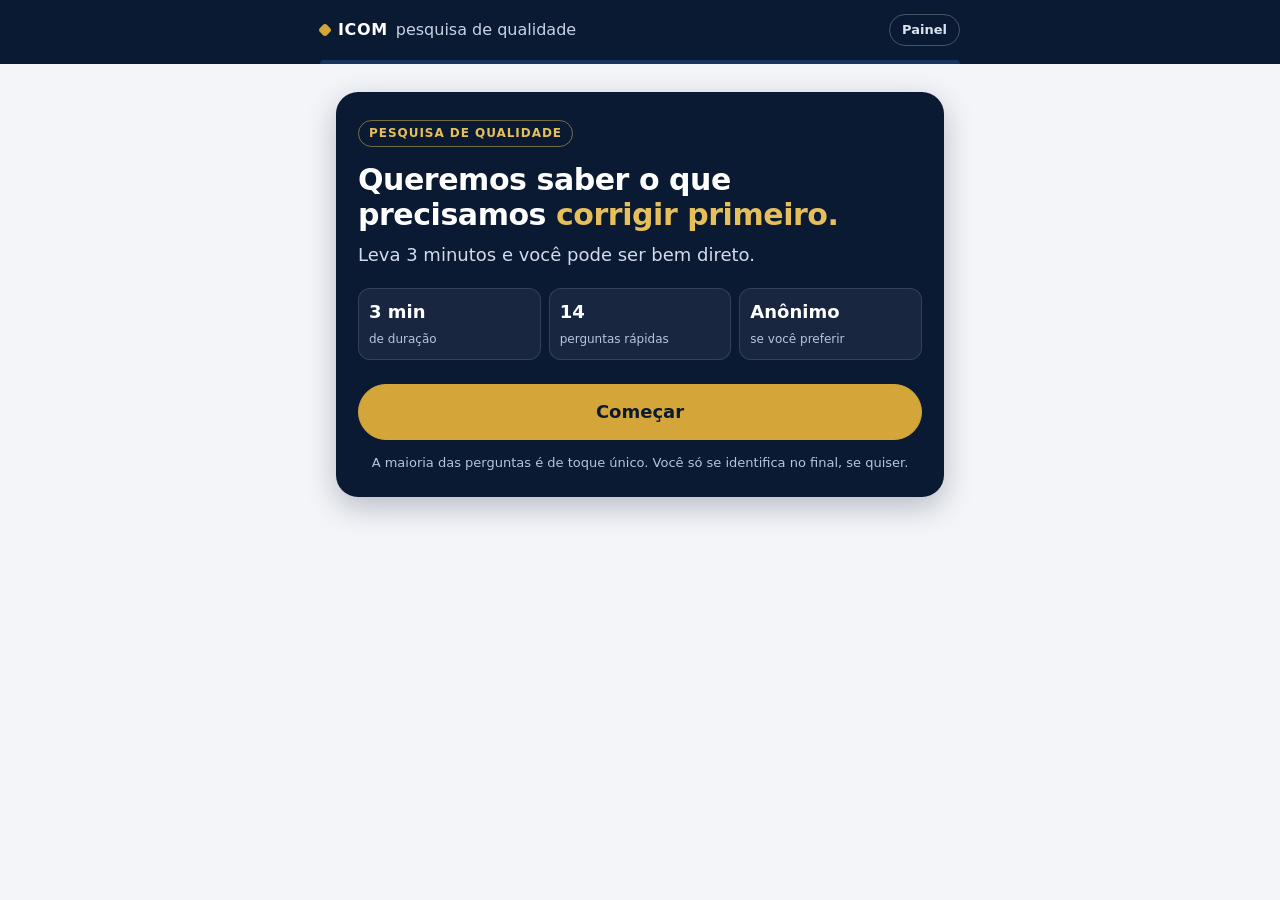
<file: index.html>
<!doctype html>
<html lang="pt-BR">
<head>
  <meta charset="utf-8">
  <meta name="viewport" content="width=device-width, initial-scale=1, viewport-fit=cover">
  <meta name="theme-color" content="#0a1a33">
  <title>Pesquisa ICOM</title>
  <meta name="description" content="Pesquisa de qualidade ICOM — 3 minutos para dizer o que precisamos corrigir primeiro.">
  <link rel="stylesheet" href="assets/base.css">
  <link rel="stylesheet" href="assets/form.css">
</head>
<body>
  <header class="topo">
    <div class="linha-topo">
      <div class="marca-icom">ICOM <span>pesquisa de qualidade</span></div>
      <div class="topo-dir">
        <span id="contador" class="contador" aria-live="polite"></span>
        <a class="btn-dash" href="dashboard.html">Painel</a>
      </div>
    </div>
    <div class="progresso" aria-hidden="true"><div id="barra"></div></div>
  </header>

  <main id="app" class="wrap" aria-live="polite"></main>

  <div id="fila" class="fila" role="status" hidden></div>

  <script src="config.js"></script>
  <script src="assets/pesquisa.js"></script>
  <script src="assets/form.js"></script>
</body>
</html>
</file>
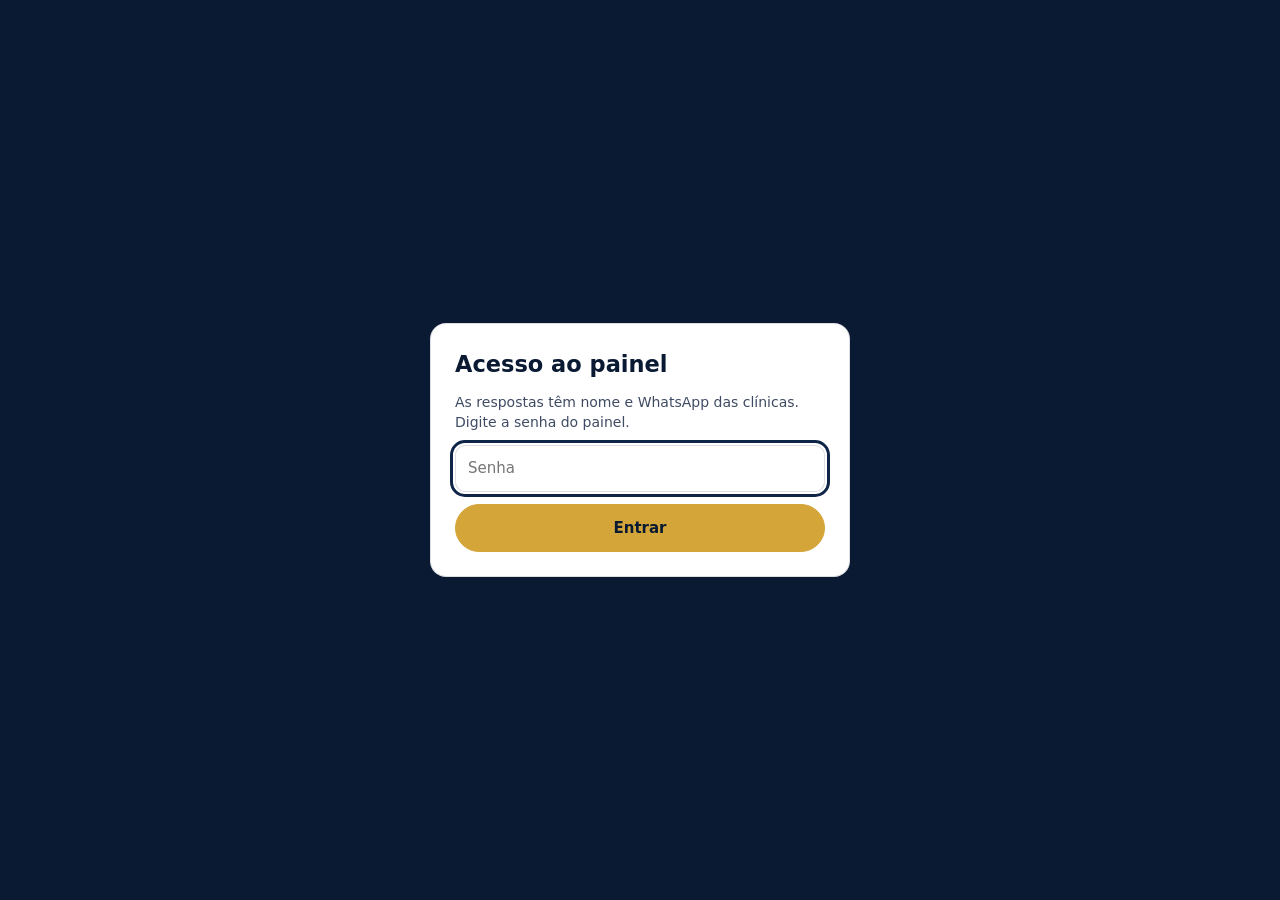
<file: dashboard.html>
<!doctype html>
<html lang="pt-BR">
<head>
  <meta charset="utf-8">
  <meta name="viewport" content="width=device-width, initial-scale=1">
  <title>Painel da pesquisa ICOM</title>
  <meta name="description" content="Respostas da pesquisa de qualidade ICOM: casos críticos, fila de ajuste rápido e comparação entre clientes e ex-clientes.">
  <meta name="robots" content="noindex">
  <meta name="theme-color" content="#0a1a33">
  <link rel="stylesheet" href="assets/base.css">
  <link rel="stylesheet" href="assets/dashboard.css">
</head>
<body>
  <header class="cab">
    <div class="cab-in">
      <div>
        <div class="marca-icom">ICOM <span>painel da pesquisa</span></div>
        <h1>Pesquisa de qualidade</h1>
        <p class="sub" id="status">Carregando…</p>
      </div>
      <div class="cab-acoes">
        <a class="btn" href="./">Formulário</a>
        <button class="btn" type="button" id="btnAtualizar">Atualizar</button>
        <button class="btn" type="button" id="btnCsv">Exportar CSV</button>
        <button class="btn" type="button" id="btnTema" aria-label="Alternar tema claro/escuro">◐</button>
      </div>
    </div>
  </header>
  <div class="barra-filtros">
    <div class="filtros" id="filtros">
      <label>Evento <select id="fEvento"><option value="">Todos</option></select></label>
      <label>Situação <select id="fCaminho">
        <option value="">Todos</option>
        <option value="A">Clientes atuais (A)</option>
        <option value="B">Ex-clientes (B)</option>
      </select></label>
      <label>Função <select id="fFuncao"><option value="">Todas</option></select></label>
      <label>Produto <select id="fProduto"><option value="">Todos</option></select></label>
    </div>
  </div>

  <div id="chave" class="chave" hidden>
    <form id="formChave">
      <h2>Acesso ao painel</h2>
      <p>As respostas têm nome e WhatsApp das clínicas. Digite a senha do painel.</p>
      <input type="password" id="inChave" autocomplete="current-password" placeholder="Senha" inputmode="numeric" required>
      <p class="erro" id="erroChave" hidden>Senha inválida (ou painel bloqueado por 15 min após muitas tentativas).</p>
      <button class="btn btn-primary" type="submit">Entrar</button>
    </form>
  </div>

  <main id="painel" class="painel"></main>
  <div id="tip" class="tip" role="tooltip" hidden></div>

  <script src="config.js"></script>
  <script src="assets/pesquisa.js"></script>
  <script src="assets/demo.js"></script>
  <script src="assets/dashboard.js"></script>
</body>
</html>
</file>
<file: assets/base.css>
/* Identidade ICOM: azul-marinho, branco e dourado.
   O dourado é acento (barra de progresso, destaques, botão principal com texto marinho);
   texto pequeno nunca é dourado sobre branco, para manter o contraste. */
:root {
  color-scheme: light;
  --navy-950: #061229;
  --navy-900: #0a1a33;
  --navy-800: #0f2547;
  --navy-700: #17335f;
  --navy-600: #24477d;
  --gold: #d4a63a;
  --gold-hi: #e6be5a;
  --gold-text: #7f5d0f;       /* dourado escuro para texto sobre branco (6:1) */

  --page: #f3f5f9;
  --surface: #ffffff;
  --surface-2: #eef1f7;
  --ink: #0a1a33;
  --ink-2: #3f4b63;
  --muted: #5f6a82;
  --grid: #e1e5ee;
  --axis: #c3cad8;
  --border: rgba(10, 26, 51, 0.14);
  --border-strong: rgba(10, 26, 51, 0.28);

  --accent: var(--navy-800);    /* links, foco, seleção */
  --accent-soft: #e7ecf6;
  --cta-bg: var(--gold);        /* botão principal: dourado com texto marinho (8,9:1) */
  --cta-ink: var(--navy-900);
  --cta-hover: var(--gold-hi);
  --sel-bg: #eaf0fa;
  --sel-border: var(--navy-800);
  --check-bg: var(--navy-800);
  --check-ink: #ffffff;
  --pick-bg: var(--navy-800);   /* nota escolhida na escala */
  --pick-ink: #ffffff;

  --series-1: #2a5ca8;
  --series-2: #b5851a;

  --good: #0ca30c;
  --warning: #fab219;
  --critical: #d03b3b;
  --good-ink: #006300;
  --warning-ink: #7a5200;
  --critical-ink: #a32a2a;
  --good-bg: #e7f5e7;
  --warning-bg: #fdf3dc;
  --critical-bg: #fbe9e9;

  --radius: 16px;
  --shadow: 0 1px 2px rgba(10, 26, 51, 0.06), 0 4px 16px rgba(10, 26, 51, 0.06);
  --font: system-ui, -apple-system, "Segoe UI", Roboto, sans-serif;
}
@media (prefers-color-scheme: dark) {
  :root:not([data-theme="light"]) {
    color-scheme: dark;
    --page: #061229;
    --surface: #0f213d;
    --surface-2: #16305a;
    --ink: #f4f6fa;
    --ink-2: #c5cddd;
    --muted: #93a0b9;
    --grid: #1e3558;
    --axis: #2c4670;
    --border: rgba(255, 255, 255, 0.12);
    --border-strong: rgba(255, 255, 255, 0.28);
    --accent: #e6be5a;
    --accent-soft: #1a3460;
    --sel-bg: #1a3460;
    --sel-border: #e6be5a;
    --check-bg: #e6be5a;
    --check-ink: #0a1a33;
    --pick-bg: #e6be5a;
    --pick-ink: #0a1a33;
    --gold-text: #e6be5a;
    --series-1: #5a8fd8;
    --series-2: #b88a22;
    --good-ink: #3fcf3f;
    --warning-ink: #fab219;
    --critical-ink: #f07a7a;
    --good-bg: #12301f;
    --warning-bg: #33290f;
    --critical-bg: #3a1a1f;
    --shadow: none;
  }
}
:root[data-theme="dark"] {
  color-scheme: dark;
  --page: #061229;
  --surface: #0f213d;
  --surface-2: #16305a;
  --ink: #f4f6fa;
  --ink-2: #c5cddd;
  --muted: #93a0b9;
  --grid: #1e3558;
  --axis: #2c4670;
  --border: rgba(255, 255, 255, 0.12);
  --border-strong: rgba(255, 255, 255, 0.28);
  --accent: #e6be5a;
  --accent-soft: #1a3460;
  --sel-bg: #1a3460;
  --sel-border: #e6be5a;
  --check-bg: #e6be5a;
  --check-ink: #0a1a33;
  --pick-bg: #e6be5a;
  --pick-ink: #0a1a33;
  --gold-text: #e6be5a;
  --series-1: #5a8fd8;
  --series-2: #b88a22;
  --good-ink: #3fcf3f;
  --warning-ink: #fab219;
  --critical-ink: #f07a7a;
  --good-bg: #12301f;
  --warning-bg: #33290f;
  --critical-bg: #3a1a1f;
  --shadow: none;
}

* { box-sizing: border-box; }
[hidden] { display: none !important; }
html { -webkit-text-size-adjust: 100%; }
body {
  margin: 0;
  background: var(--page);
  color: var(--ink);
  font-family: var(--font);
  font-size: 16px;
  line-height: 1.45;
}
button, input, textarea, select { font: inherit; color: inherit; }
a { color: var(--accent); }

.btn {
  appearance: none;
  border: 1.5px solid var(--border-strong);
  background: var(--surface);
  color: var(--ink);
  border-radius: 999px;
  padding: 12px 22px;
  font-weight: 650;
  cursor: pointer;
  min-height: 48px;
  transition: background 0.15s, transform 0.05s;
}
.btn:hover { background: var(--surface-2); }
.btn:active { transform: translateY(1px); }
.btn-primary { background: var(--cta-bg); border-color: var(--cta-bg); color: var(--cta-ink); }
.btn-primary:hover { background: var(--cta-hover); border-color: var(--cta-hover); }
.btn:disabled { opacity: 0.5; cursor: default; }
.btn:focus-visible, a:focus-visible, input:focus-visible, textarea:focus-visible, select:focus-visible, label:has(input:focus-visible) {
  outline: 3px solid var(--accent);
  outline-offset: 2px;
}

.badge {
  display: inline-flex; align-items: center; gap: 6px;
  font-size: 13px; font-weight: 650;
  padding: 3px 10px; border-radius: 999px; white-space: nowrap;
}
.badge::before { content: ""; width: 8px; height: 8px; border-radius: 50%; background: currentColor; }
.badge.vermelho { background: var(--critical-bg); color: var(--critical-ink); }
.badge.vermelho::before { background: var(--critical); }
.badge.amarelo { background: var(--warning-bg); color: var(--warning-ink); }
.badge.amarelo::before { background: var(--warning); }
.badge.verde { background: var(--good-bg); color: var(--good-ink); }
.badge.verde::before { background: var(--good); }

/* Faixa de marca (cabeçalho marinho, igual nos dois temas) */
.marca-icom { font-weight: 800; letter-spacing: 0.04em; color: #fff; display: inline-flex; align-items: center; gap: 8px; }
.marca-icom::before { content: ""; width: 10px; height: 10px; border-radius: 3px; background: var(--gold); transform: rotate(45deg); }
.marca-icom span { font-weight: 500; letter-spacing: 0; color: #c9d3e6; }
</file>
<file: assets/form.css>
/* ---------- cabeçalho marinho ---------- */
.topo {
  position: sticky; top: 0; z-index: 5;
  background: var(--navy-900);
  color: #fff;
  padding: calc(12px + env(safe-area-inset-top)) 16px 0;
}
.linha-topo { max-width: 640px; margin: 0 auto; display: flex; align-items: center; justify-content: space-between; gap: 12px; min-height: 36px; }
.topo-dir { display: flex; align-items: center; gap: 12px; }
.contador { font-size: 13px; font-weight: 650; color: var(--gold-hi); font-variant-numeric: tabular-nums; white-space: nowrap; }
.btn-dash {
  color: #dbe3f1; text-decoration: none; font-size: 13px; font-weight: 600;
  border: 1px solid rgba(255, 255, 255, 0.25); border-radius: 999px; padding: 6px 12px;
}
.btn-dash:hover { background: rgba(255, 255, 255, 0.08); color: #fff; }
.progresso { height: 4px; background: var(--navy-700); max-width: 640px; margin: 12px auto 0; border-radius: 4px 4px 0 0; overflow: hidden; }
#barra { height: 100%; width: 0; background: linear-gradient(90deg, var(--gold), var(--gold-hi)); transition: width 0.35s ease; }

/* ---------- área das perguntas ---------- */
.wrap { max-width: 640px; margin: 0 auto; padding: 24px 16px 132px; }
.tela { animation-duration: 0.28s; animation-timing-function: ease-out; animation-fill-mode: both; }
.entra-frente { animation-name: entraFrente; }
.entra-tras { animation-name: entraTras; }
@keyframes entraFrente { from { opacity: 0; transform: translateX(18px); } to { opacity: 1; transform: none; } }
@keyframes entraTras { from { opacity: 0; transform: translateX(-18px); } to { opacity: 1; transform: none; } }
@media (prefers-reduced-motion: reduce) { .tela { animation: none; } #barra { transition: none; } }

.secao {
  display: inline-block; font-size: 12px; font-weight: 750; letter-spacing: 0.08em; text-transform: uppercase;
  color: var(--gold-text); border-bottom: 2px solid var(--gold); padding-bottom: 2px; margin-bottom: 14px;
}
.q { margin: 0 0 8px; }
.titulo { font-size: 23px; line-height: 1.25; font-weight: 750; margin: 0 0 6px; letter-spacing: -0.01em; }
.titulo:focus { outline: none; }
.ajuda { color: var(--muted); font-size: 15px; margin: 0 0 14px; }
.msg-erro { color: var(--critical-ink); font-size: 14px; font-weight: 600; margin-top: 10px; }

/* opções (radio e checkbox) */
.opcoes { display: grid; gap: 10px; margin-top: 16px; }
.opcoes.lado { grid-template-columns: repeat(auto-fit, minmax(120px, 1fr)); }
@media (min-width: 520px) { .opcoes.colunas { grid-template-columns: 1fr 1fr; } }
.opt {
  position: relative; display: flex; align-items: center; gap: 14px;
  padding: 14px 16px; min-height: 56px;
  border: 1.5px solid var(--border); border-radius: 14px;
  background: var(--surface); box-shadow: var(--shadow);
  cursor: pointer; font-size: 16px; line-height: 1.3;
  transition: border-color 0.15s, background 0.15s;
}
.opt:hover { border-color: var(--border-strong); }
.opt input { position: absolute; opacity: 0; pointer-events: none; }
.opt .ind {
  flex: none; width: 22px; height: 22px; border-radius: 50%;
  border: 2px solid var(--border-strong); background: var(--surface);
  display: grid; place-items: center; transition: background 0.15s, border-color 0.15s;
}
.opt.multi .ind { border-radius: 6px; }
.opt .txt { flex: 1; }
.opt:has(input:checked) { border-color: var(--sel-border); background: var(--sel-bg); }
.opt:has(input:checked) .txt { font-weight: 650; }
.opt:has(input:checked) .ind { background: var(--check-bg); border-color: var(--check-bg); }
.opt:has(input:checked) .ind::after {
  content: ""; width: 10px; height: 6px; margin-top: -2px;
  border-left: 2.5px solid var(--check-ink); border-bottom: 2.5px solid var(--check-ink);
  transform: rotate(-45deg);
}
.opt .ordem {
  flex: none; font-size: 12px; font-weight: 750; color: var(--navy-900);
  background: var(--gold); border-radius: 999px; padding: 2px 8px;
}
.opt.desab { opacity: 0.45; cursor: not-allowed; box-shadow: none; }
.limite { font-size: 13px; color: var(--muted); margin: 10px 2px 0; }
.q.erro .opt:not(:has(input:checked)) { border-color: color-mix(in srgb, var(--critical) 55%, var(--border)); }

/* escala 0–10 */
.escala { display: grid; grid-template-columns: repeat(11, 1fr); gap: 6px; margin-top: 18px; }
.escala label { cursor: pointer; }
.escala input { position: absolute; opacity: 0; pointer-events: none; }
.escala span {
  display: grid; place-items: center; height: 52px;
  border: 1.5px solid var(--border); border-radius: 12px; background: var(--surface); box-shadow: var(--shadow);
  font-weight: 700; font-size: 17px; font-variant-numeric: tabular-nums;
  transition: background 0.15s, border-color 0.15s, transform 0.1s;
}
.escala label:hover span { border-color: var(--border-strong); }
.escala input:checked + span { background: var(--pick-bg); border-color: var(--pick-bg); color: var(--pick-ink); transform: scale(1.06); box-shadow: 0 0 0 3px var(--gold); }
.escala-legenda { display: flex; justify-content: space-between; font-size: 13px; color: var(--muted); margin-top: 8px; }
@media (max-width: 460px) {
  .escala { grid-template-columns: repeat(6, 1fr); }
  .escala span { height: 50px; }
}

/* matriz A2: um cartão por produto, botões segmentados */
.matriz { display: grid; gap: 12px; margin-top: 16px; }
.matriz .linha {
  background: var(--surface); border: 1.5px solid var(--border); border-radius: 14px; padding: 14px; box-shadow: var(--shadow);
}
.matriz .linha.ok { border-color: var(--sel-border); }
.matriz .nome { font-weight: 700; margin-bottom: 10px; }
.seg { display: grid; grid-template-columns: repeat(3, 1fr); gap: 6px; }
.seg label { cursor: pointer; }
.seg input { position: absolute; opacity: 0; pointer-events: none; }
.seg span {
  display: grid; place-items: center; text-align: center; min-height: 46px; padding: 6px 8px;
  border: 1.5px solid var(--border); border-radius: 10px; font-size: 14px; font-weight: 600; line-height: 1.2;
}
.seg label:hover span { border-color: var(--border-strong); }
.seg .s0 input:checked + span { background: var(--good-bg); border-color: var(--good); color: var(--good-ink); }
.seg .s1 input:checked + span { background: var(--warning-bg); border-color: var(--warning); color: var(--warning-ink); }
.seg .s2 input:checked + span { background: var(--critical-bg); border-color: var(--critical); color: var(--critical-ink); }

/* campos de texto */
input[type="text"], input[type="tel"], textarea {
  width: 100%; padding: 14px 16px; min-height: 52px; font-size: 16px;
  border: 1.5px solid var(--border-strong); border-radius: 12px; background: var(--surface);
}
input::placeholder, textarea::placeholder { color: var(--muted); opacity: 0.8; }
textarea { min-height: 140px; resize: vertical; margin-top: 14px; }
.campo { margin-top: 16px; }
.campo label { display: block; font-size: 15px; font-weight: 650; margin-bottom: 6px; }
.campo .opc { font-weight: 500; color: var(--muted); font-size: 13px; }
.campo.erro input { border-color: var(--critical); }

.aviso {
  background: var(--accent-soft); border-left: 4px solid var(--gold);
  border-radius: 10px; padding: 12px 14px; font-size: 14px; color: var(--ink-2); margin: 14px 0 4px;
}

/* barra de ações fixa */
.acoes {
  position: fixed; left: 0; right: 0; bottom: 0; z-index: 5;
  background: color-mix(in srgb, var(--page) 90%, transparent);
  backdrop-filter: blur(8px); -webkit-backdrop-filter: blur(8px);
  border-top: 1px solid var(--border);
  padding: 12px 16px calc(12px + env(safe-area-inset-bottom));
}
.acoes .in { max-width: 640px; margin: 0 auto; display: flex; gap: 10px; }
.acoes .btn-primary { flex: 1; font-size: 17px; }
.btn-voltar { width: 52px; padding: 0; font-size: 20px; flex: none; }

/* ---------- abertura ---------- */
.abertura {
  background: var(--navy-900); color: #fff;
  border-radius: 22px; padding: 28px 22px 24px; margin-top: 4px;
  box-shadow: 0 10px 30px rgba(6, 18, 41, 0.25);
}
.abertura .selo {
  display: inline-block; font-size: 12px; font-weight: 750; letter-spacing: 0.08em; text-transform: uppercase;
  color: var(--gold-hi); border: 1px solid rgba(230, 190, 90, 0.5); border-radius: 999px; padding: 4px 10px;
}
.abertura h1 { font-size: 30px; line-height: 1.15; margin: 16px 0 10px; letter-spacing: -0.015em; }
.abertura h1 em { font-style: normal; color: var(--gold-hi); }
.abertura h1:focus { outline: none; }
.abertura .lead { font-size: 18px; color: #d3dbea; margin: 0 0 20px; }
.fatos { list-style: none; padding: 0; margin: 0 0 24px; display: grid; grid-template-columns: repeat(3, 1fr); gap: 8px; }
.fatos li { background: rgba(255, 255, 255, 0.06); border: 1px solid rgba(255, 255, 255, 0.12); border-radius: 12px; padding: 10px; }
.fatos strong { display: block; font-size: 18px; color: #fff; }
.fatos span { font-size: 12px; color: #b9c4d9; }
.btn-grande { width: 100%; min-height: 56px; font-size: 18px; }
.abertura .btn-primary:focus-visible { outline-color: #fff; }
.nota-abertura { font-size: 13px; color: #b9c4d9; margin: 14px 0 0; text-align: center; }

/* ---------- fim ---------- */
.fim { text-align: center; padding-top: 28px; }
.fim .check {
  width: 84px; height: 84px; border-radius: 50%; margin: 0 auto 18px;
  display: grid; place-items: center; background: var(--navy-800); color: var(--gold-hi);
  box-shadow: 0 0 0 6px color-mix(in srgb, var(--gold) 35%, transparent);
}
.fim h1 { font-size: 28px; margin: 0 0 8px; }
.fim h1:focus { outline: none; }
.fim .lead { font-size: 17px; color: var(--ink-2); margin: 0 0 12px; }
.fim .btn { margin-top: 10px; }

.fila {
  position: fixed; top: 70px; left: 50%; transform: translateX(-50%);
  background: var(--warning-bg); color: var(--warning-ink); border: 1px solid var(--warning);
  padding: 6px 14px; border-radius: 999px; font-size: 13px; font-weight: 650; z-index: 6;
  max-width: calc(100% - 32px); text-align: center;
}

@media (max-width: 420px) {
  .topo .marca-icom span { display: none; }
}
</file>
<file: assets/dashboard.css>
body { font-size: 15px; }
.cab { background: var(--navy-900); color: #fff; border-bottom: 3px solid var(--gold); }
.cab-in { max-width: 1280px; margin: 0 auto; padding: 16px 16px 18px; display: flex; gap: 12px; justify-content: space-between; align-items: flex-end; flex-wrap: wrap; }
.cab h1 { font-size: 24px; margin: 6px 0 0; letter-spacing: -0.01em; }
.sub { margin: 4px 0 0; color: #c9d3e6; font-size: 13px; }
.sub .demo { background: var(--gold); color: var(--navy-900); padding: 1px 8px; border-radius: 999px; font-weight: 700; }
.cab-acoes { display: flex; gap: 8px; flex-wrap: wrap; }
.cab-acoes .btn {
  min-height: 36px; padding: 6px 14px; font-size: 14px; text-decoration: none; display: inline-flex; align-items: center;
  background: transparent; color: #fff; border-color: rgba(255, 255, 255, 0.3);
}
.cab-acoes .btn:hover { background: rgba(255, 255, 255, 0.1); }
.cab-acoes .btn:focus-visible { outline-color: var(--gold-hi); }
.barra-filtros { background: var(--surface); border-bottom: 1px solid var(--border); }
.filtros { max-width: 1280px; margin: 0 auto; padding: 10px 16px; display: flex; gap: 14px; flex-wrap: wrap; }
.filtros label { font-size: 13px; font-weight: 600; color: var(--ink-2); display: flex; align-items: center; gap: 6px; }
select {
  border: 1.5px solid var(--border-strong); background: var(--surface); border-radius: 8px;
  padding: 6px 8px; min-height: 36px; max-width: 220px;
}

.painel { max-width: 1280px; margin: 0 auto; padding: 16px; display: grid; gap: 16px; grid-template-columns: repeat(12, 1fr); }
.card { background: var(--surface); border: 1px solid var(--border); border-radius: var(--radius); padding: 18px; min-width: 0; box-shadow: var(--shadow); }
.card h2 { font-size: 16px; margin: 0 0 2px; }
.card .nota { color: var(--muted); font-size: 13px; margin: 0 0 14px; }
.s12 { grid-column: span 12; } .s8 { grid-column: span 8; } .s6 { grid-column: span 6; } .s4 { grid-column: span 4; }
@media (max-width: 980px) { .s8, .s6, .s4 { grid-column: span 12; } }
.secao { grid-column: span 12; font-size: 13px; font-weight: 750; text-transform: uppercase; letter-spacing: 0.08em; color: var(--gold-text); margin: 14px 0 -4px; display: flex; align-items: center; gap: 10px; }
.secao::after { content: ""; flex: 1; height: 1px; background: var(--grid); }

.kpis { grid-column: span 12; display: grid; gap: 12px; grid-template-columns: repeat(auto-fit, minmax(160px, 1fr)); }
.kpi { background: var(--surface); border: 1px solid var(--border); border-top: 3px solid var(--navy-800); border-radius: var(--radius); padding: 14px 16px; box-shadow: var(--shadow); }
.kpi.destaque { border-top-color: var(--gold); }
.kpi .rot { font-size: 13px; color: var(--ink-2); display: flex; gap: 6px; align-items: center; }
.kpi .val { font-size: 32px; font-weight: 700; line-height: 1.15; margin-top: 4px; }
.kpi .det { font-size: 13px; color: var(--muted); }

/* barras horizontais */
.barras { display: grid; gap: 10px; }
.barra { display: grid; grid-template-columns: minmax(120px, 38%) 1fr auto; gap: 10px; align-items: center; }
.barra .nome { font-size: 14px; color: var(--ink); overflow-wrap: break-word; min-width: 0; }
.barra .trilho { height: 14px; display: flex; gap: 2px; }
.barra .seg { height: 100%; min-width: 0; border-radius: 0; }
.barra .seg:first-child { border-top-left-radius: 0; border-bottom-left-radius: 0; }
.barra .seg:last-child { border-top-right-radius: 4px; border-bottom-right-radius: 4px; }
.barra .num { font-size: 13px; color: var(--ink-2); font-variant-numeric: tabular-nums; min-width: 64px; text-align: right; }
.barra.vazia .nome { color: var(--muted); }
.barra[data-tip]:hover .seg, .barra .seg[data-tip]:hover { filter: brightness(1.12); }
@media (max-width: 560px) {
  .barra { grid-template-columns: minmax(0, 1fr) auto; row-gap: 6px; }
  .barra .num { max-width: 48vw; }
  .barra .trilho { grid-column: 1 / -1; grid-row: 2; }
}

.legenda { display: flex; gap: 14px; flex-wrap: wrap; font-size: 13px; color: var(--ink-2); margin: 0 0 12px; }
.legenda span { display: inline-flex; align-items: center; gap: 6px; }
.legenda i { width: 10px; height: 10px; border-radius: 3px; display: inline-block; }

/* histograma 0-10 */
.hist { display: grid; grid-template-columns: repeat(11, 1fr); gap: 4px; align-items: end; height: 120px; border-bottom: 1px solid var(--axis); }
.hist div { background: var(--series-1); border-radius: 4px 4px 0 0; min-height: 0; }
.hist-x { display: grid; grid-template-columns: repeat(11, 1fr); gap: 4px; font-size: 12px; color: var(--muted); text-align: center; margin-top: 4px; font-variant-numeric: tabular-nums; }

/* fila de ajuste rápido */
.ajuste { width: 100%; border-collapse: collapse; }
.ajuste td, .ajuste th { padding: 8px 6px; border-top: 1px solid var(--grid); vertical-align: middle; text-align: left; font-size: 14px; }
.ajuste th { font-size: 12px; color: var(--muted); font-weight: 600; border-top: 0; }
.ajuste .pos { font-weight: 700; color: var(--muted); width: 28px; font-variant-numeric: tabular-nums; }
.ajuste tr.top .pos { color: var(--ink); }
.ajuste .trilho { height: 10px; display: flex; gap: 2px; margin-top: 6px; }
.ajuste .trilho .seg { height: 100%; }
.ajuste .trilho .seg:last-child { border-radius: 0 4px 4px 0; }
.ajuste .acao-mob { display: none; font-size: 13px; color: var(--muted); margin-top: 4px; }
.ajuste .acao { color: var(--ink-2); }
.ajuste .n { font-variant-numeric: tabular-nums; white-space: nowrap; text-align: right; }
@media (max-width: 760px) { .ajuste .col-acao { display: none; } .ajuste .acao-mob { display: block; } }

/* tabela de casos */
.tabela-wrap { overflow-x: auto; }
.casos { width: 100%; border-collapse: collapse; min-width: 860px; }
.casos th, .casos td { text-align: left; padding: 8px 8px; border-top: 1px solid var(--grid); font-size: 14px; vertical-align: top; }
.casos th { font-size: 12px; color: var(--muted); font-weight: 600; border-top: 0; white-space: nowrap; }
.casos .muted { color: var(--muted); }
.casos input, .casos select { width: 100%; min-width: 110px; border: 1px solid var(--border); border-radius: 8px; padding: 5px 8px; background: var(--surface); font-size: 13px; }
.casos tr.feito td { opacity: 0.55; }
.abas { display: flex; gap: 6px; margin-bottom: 10px; flex-wrap: wrap; }
.abas button { border: 1px solid var(--border); background: var(--surface); border-radius: 999px; padding: 5px 12px; cursor: pointer; font-size: 13px; }
.abas button[aria-pressed="true"] { background: var(--pick-bg); color: var(--pick-ink); border-color: var(--pick-bg); font-weight: 650; }

.tese { margin-top: 12px; padding: 10px 12px; border-radius: 10px; background: var(--surface-2); font-size: 14px; color: var(--ink-2); }

.textos { list-style: none; margin: 0; padding: 0; display: grid; gap: 10px; max-height: 420px; overflow: auto; }
.textos li { border-left: 3px solid var(--grid); padding: 2px 0 2px 10px; font-size: 14px; }
.textos .quem { font-size: 12px; color: var(--muted); margin-top: 2px; display: flex; gap: 8px; align-items: center; flex-wrap: wrap; }

.mini { width: 100%; border-collapse: collapse; font-size: 14px; }
.mini td, .mini th { padding: 6px 4px; border-top: 1px solid var(--grid); text-align: left; }
.mini th { font-size: 12px; color: var(--muted); font-weight: 600; border-top: 0; }
.mini td.n { text-align: right; font-variant-numeric: tabular-nums; }

.vazio { color: var(--muted); font-size: 14px; padding: 8px 0; }

.tip {
  position: fixed; z-index: 50; pointer-events: none;
  background: var(--navy-900); color: #fff; border: 1px solid var(--gold);
  padding: 6px 10px; border-radius: 8px; font-size: 13px; max-width: 280px;
  box-shadow: 0 4px 14px rgba(0,0,0,.18);
}

.chave { position: fixed; inset: 0; background: var(--navy-900); z-index: 40; display: grid; place-items: center; padding: 16px; }
.chave form { background: var(--surface); border: 1px solid var(--border); border-radius: var(--radius); padding: 24px; max-width: 420px; width: 100%; display: grid; gap: 12px; }
.chave h2 { margin: 0; }
.chave p { margin: 0; color: var(--ink-2); font-size: 14px; }
.chave input { border: 1px solid var(--border); border-radius: 10px; padding: 12px; min-height: 46px; background: var(--surface); }
.chave .erro { color: var(--critical-ink); }
</file>
